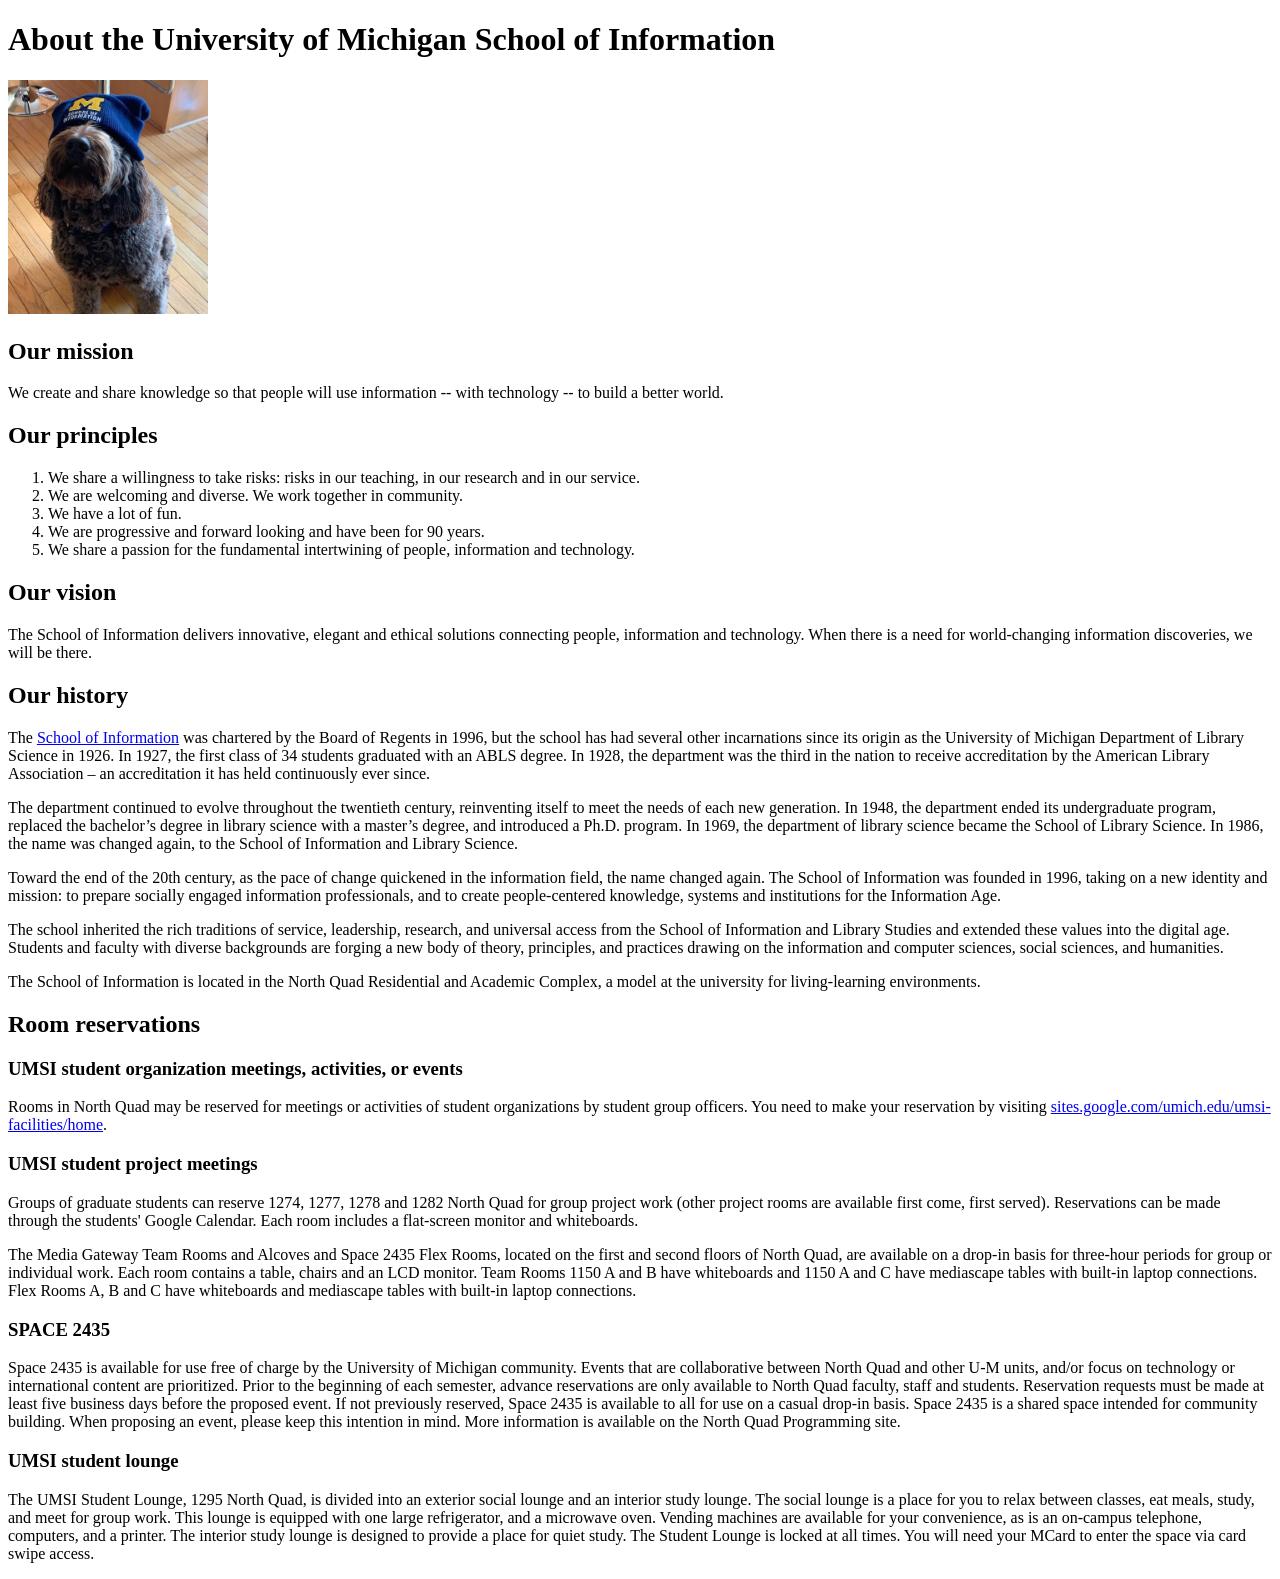
<file: index.html>
<!DOCTYPE html>
<html lang="en">
<head>
  <meta charset="UTF-8">
  <meta name="viewport" content="width=deviceWidth, initial-scale=1.0">
  <!-- Word wrap found in the edit menu. Used option / alt Z to trigger it. Makes everything fit the size of the screen -->
  <title>University of Michigan</title>
</head>
<body>
  
</body>
</html>

    <h1>About the University of Michigan School of Information</h1>
    <!-- Set image width to 200 for accessibility -->
    <!-- add comments with cmd+/ -->
    <img src="images/class_logo.png" width="200" alt="The Best Little Guy">

      <h2>Our mission</h2>
        <p>We create and share knowledge so that people will use information -- with technology -- to build a better world.</p>

      <h2>Our principles</h2>
        <ol>
          <li>We share a willingness to take risks: risks in our teaching, in our research and in our service.</li>
          <li>We are welcoming and diverse. We work together in community.</li>
          <li>We have a lot of fun.</li>
          <li>We are progressive and forward looking and have been for 90 years.</li>
          <li>We share a passion for the fundamental intertwining of people, information and technology.</li>
        </ol>

      <h2>Our vision</h2>
        <p>The School of Information delivers innovative, elegant and ethical solutions connecting people, information and technology. When there is a need for world-changing information discoveries, we will be there.</p>

      <h2>Our history</h2>
        <p>The <a href="https://www.si.umich.edu/">School of Information</a> was chartered by the Board of Regents in 1996, but the school has had several other incarnations since its origin as the University of Michigan Department of Library Science in 1926. In 1927, the first class of 34 students graduated with an ABLS degree. In 1928, the department was the third in the nation to receive accreditation by the American Library Association – an accreditation it has held continuously ever since.</p>

        <p>The department continued to evolve throughout the twentieth century, reinventing itself to meet the needs of each new generation.  In 1948, the department ended its undergraduate program, replaced the bachelor’s degree in library science with a master’s degree, and introduced a Ph.D. program. In 1969, the department of library science became the School of Library Science. In 1986, the name was changed again, to the School of Information and Library Science.</p>

        <p>Toward the end of the 20th century, as the pace of change quickened in the information field, the name changed again. The School of Information was founded in 1996, taking on a new identity and mission: to prepare socially engaged information professionals, and to create people-centered knowledge, systems and institutions for the Information Age.</p>

        <p>The school inherited the rich traditions of service, leadership, research, and universal access from the School of Information and Library Studies and extended these values into the digital age. Students and faculty with diverse backgrounds are forging a new body of theory, principles, and practices drawing on the information and computer sciences, social sciences, and humanities.</p>

        <p>The School of Information is located in the North Quad Residential and Academic Complex, a model at the university for living-learning environments.</p>

      <h2>Room reservations</h2>
        <h3>UMSI student organization meetings, activities, or events</h3>
          <p>Rooms in North Quad may be reserved for meetings or activities of student organizations by student group officers. You need to make your reservation by visiting <a href="sites.google.com/umich.edu/umsi-facilities/home">sites.google.com/umich.edu/umsi-facilities/home</a>.</p>

        <h3>UMSI student project meetings</h3>
          <p>Groups of graduate students can reserve 1274, 1277, 1278 and 1282 North Quad for group project work (other project rooms are available first come, first served). Reservations can be made through the students' Google Calendar. Each room includes a flat-screen monitor and whiteboards.</p>

          <p>The Media Gateway Team Rooms and Alcoves and Space 2435 Flex Rooms, located on the first and second floors of North Quad, are available on a drop-in basis for three-hour periods for group or individual work.  Each room contains a table, chairs and an LCD monitor.  Team Rooms 1150 A and B have whiteboards and 1150 A and C have mediascape tables with built-in laptop connections.  Flex Rooms A, B and C have whiteboards and mediascape tables with built-in laptop connections.</p>

        <h3>SPACE 2435</h3>
          <p>Space 2435 is available for use free of charge by the University of Michigan community. Events that are collaborative between North Quad and other U-M units, and/or focus on technology or international content are prioritized. Prior to the beginning of each semester, advance reservations are only available to North Quad faculty, staff and students. Reservation requests must be made at least five business days before the proposed event. If not previously reserved, Space 2435 is available to all for use on a casual drop-in basis. Space 2435 is a shared space intended for community building. When proposing an event, please keep this intention in mind. More information is available on the North Quad Programming site.</p>

        <h3>UMSI student lounge</h3>
          <p>The UMSI Student Lounge, 1295 North Quad, is divided into an exterior social lounge and an interior study lounge. The social lounge is a place for you to relax between classes, eat meals, study, and meet for group work. This lounge is equipped with one large refrigerator, and a microwave oven. Vending machines are available for your convenience, as is an on-campus telephone, computers, and a printer. The interior study lounge is designed to provide a place for quiet study. The Student Lounge is locked at all times. You will need your MCard to enter the space via card swipe access.</p>
</file>
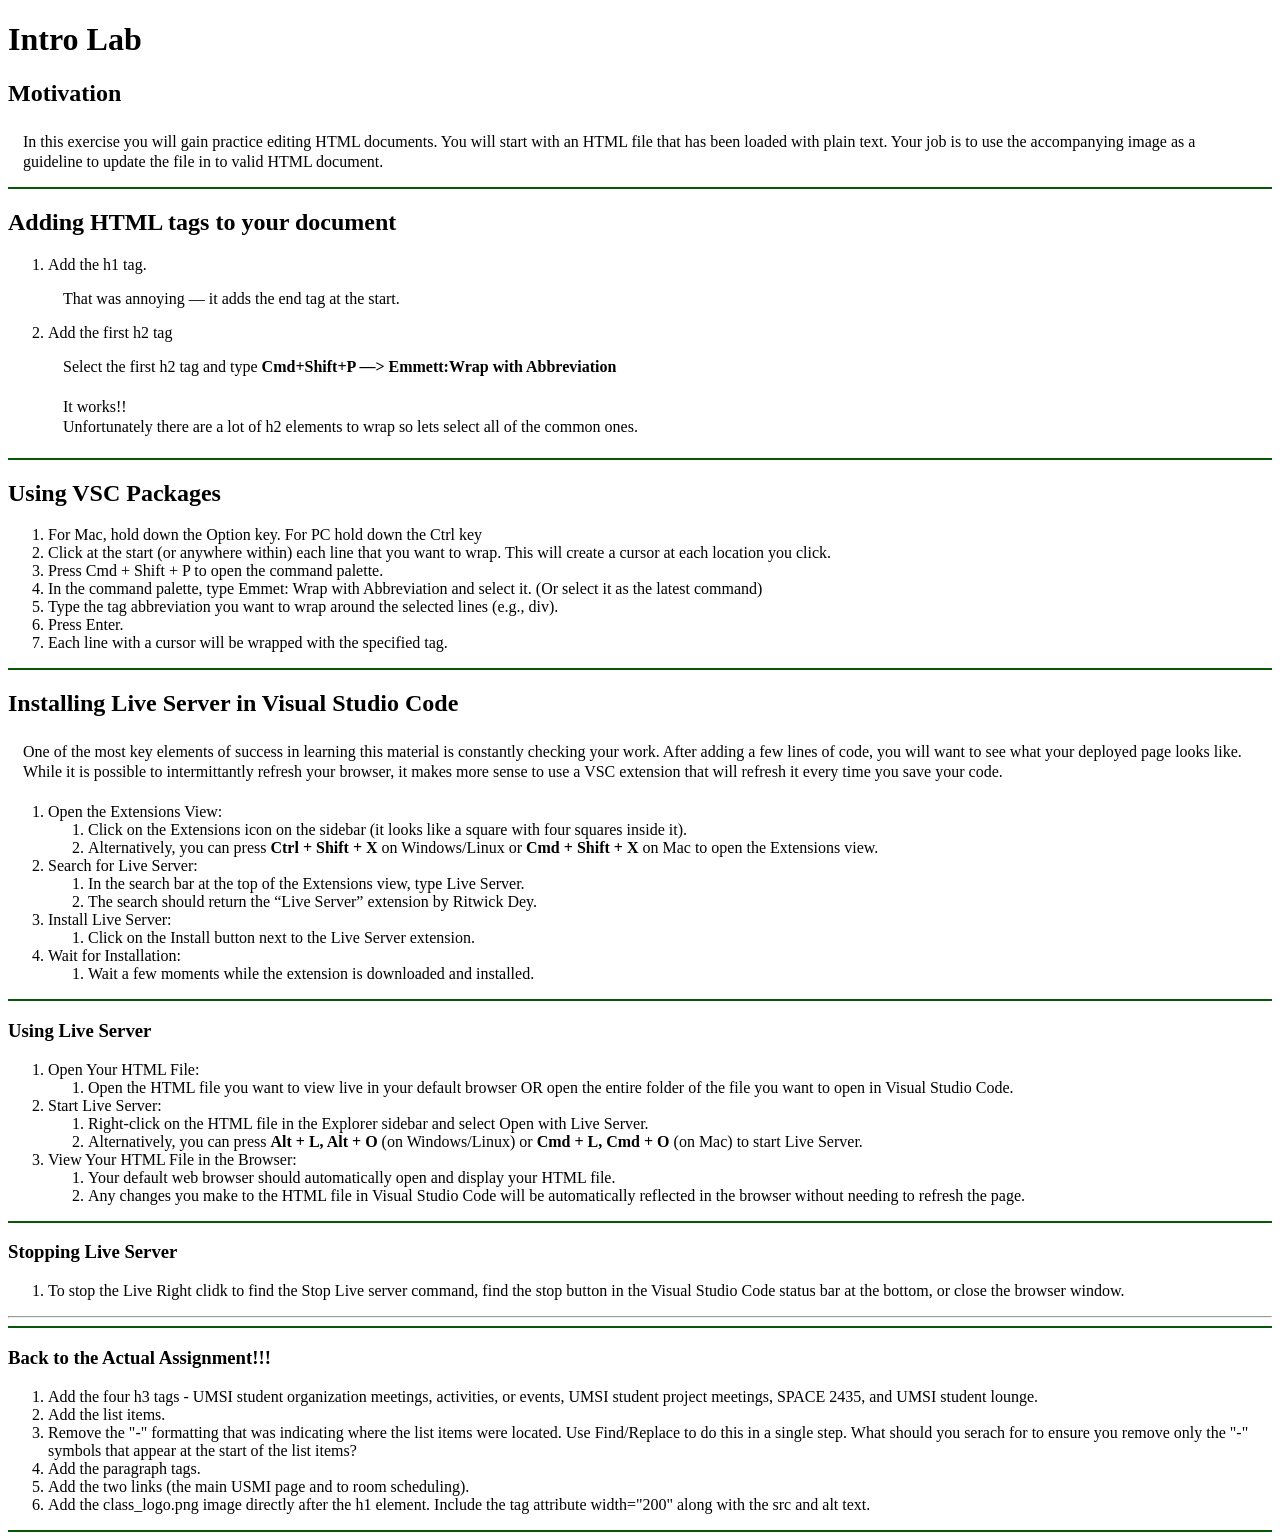
<file: instructions.html>
<!DOCTYPE html>
<html lang="en">
<head>
    <meta charset="UTF-8">
    <meta name="viewport" content="width=device-width, initial-scale=1.0">
    <link rel="stylesheet" href = "css/instructions.css">
    <link rel="icon" href="images/class_logo.png" type="image/png">
    <title>Visual Studio Code practice with HTML tags</title>
</head>
<body>
    
</body>
</html>
<h1>Intro Lab</h1>
<main>
    <section>
        <h2>Motivation</h2>
        <p>In this exercise you will gain practice editing HTML documents.  You will start with an HTML file that has been loaded with plain text.  Your job is to use the accompanying image as a guideline to update the file in to valid HTML document.</p>
    </section>
    <section>
        <h2>Adding HTML tags to your document</h2>
        <ol>
        <li>Add the h1 tag.
        <p>That was annoying — it adds the end tag at the start.</p>
        </li>
        <li>Add the first h2 tag<p>Select the first h2 tag and type <code>Cmd+Shift+P —> Emmett:Wrap with Abbreviation</code></p>
        <p>It works!!<br>

        Unfortunately there are a lot of h2 elements to wrap so lets select all of the common ones.</p>
        </li>
    </ol>
    </section>
    <section>
        <h2>Using VSC Packages</h2>
        <ol>
            <li>For Mac, hold down the Option key. For PC hold down the Ctrl key</li>

            <li>Click at the start (or anywhere within) each line that you want to wrap. This will create a cursor at each location you click.</li>

            <li>Press Cmd + Shift + P to open the command palette.</li>
            <li>In the command palette, type Emmet: Wrap with Abbreviation and select it. (Or select it as the latest command)</li>
            <li>Type the tag abbreviation you want to wrap around the selected lines (e.g., div).</li>
            <li>Press Enter.</li>
            <li>Each line with a cursor will be wrapped with the specified tag.</li>
        </ol>
    </section>

    <section>
    <h2>Installing Live Server in Visual Studio Code</h2>
        <p>One of the most key elements of success in learning this material is constantly checking your work.  After adding a few lines of code, you will want to see what your <span>deployed page</span> looks like.  While it is possible to intermittantly refresh your browser, it makes more sense to use a VSC extension that will refresh it every time you save your code. </p>
        <ol>
            <li>Open the Extensions View:
                <ol>
                    <li>Click on the Extensions icon on the sidebar (it looks like a square with four squares inside it).</li>
                    <li>Alternatively, you can press <code>Ctrl + Shift + X</code> on Windows/Linux or <code>Cmd + Shift + X</code> on Mac to open the Extensions view.</li>
                </ol>
            </li>
            <li>Search for Live Server:
                <ol>
                    <li>In the search bar at the top of the Extensions view, type Live Server.</li>
                    <li>The search should return the “Live Server” extension by Ritwick Dey.</li>
                </ol>
            </li>
            <li>Install Live Server:
            <ol>
                <li>Click on the Install button next to the Live Server extension.</li>
            </ol>
            <li>Wait for Installation:
            <ol>
                <li>Wait a few moments while the extension is downloaded and installed.</li>
            </ol>
        </ol>

    </section>
    <section>
    <h3>Using Live Server</h3>
    <ol>
        <li>Open Your HTML File:
        <ol>
            <li>Open the HTML file you want to view live in your default browser OR open the entire folder of the file you want to open in Visual Studio Code.</li>
            </ol>
        </li>
        <li>Start Live Server:
        <ol>
            <li>Right-click on the HTML file in the Explorer sidebar and select Open with Live Server.</li>
            <li>Alternatively, you can press <code>Alt + L, Alt + O</code> (on Windows/Linux) or <code>Cmd + L, Cmd + O</code> (on Mac) to start Live Server.</li>
        </ol>
        </li>
        <li>View Your HTML File in the Browser:
        <ol>
            <li>Your default web browser should automatically open and display your HTML file.</li>
            <li>Any changes you make to the HTML file in Visual Studio Code will be automatically reflected in the browser without needing to refresh the page.</li>

            </ol>
        </li>
    </ol>
</section>
<section>
    <h3>Stopping Live Server</h3>
        <ol>
        <li>To stop the Live Right clidk to find the Stop Live server command, find the stop button in the Visual Studio Code status bar at the bottom, or close the browser window.</li>
        </ol>
        <hr>
    </section>

    <section>
        <h3>Back to the Actual Assignment!!!</h3>
        <ol>
            <li>Add the four h3 tags -  UMSI student organization meetings, activities, or events, UMSI student project meetings, SPACE 2435, and UMSI student lounge. </li>
            <li>Add the list items.</li>
            <li>Remove the "-" formatting that was indicating where the list items were located.  Use Find/Replace to do this in a single step.  What should you serach for to ensure you remove only the "-" symbols that appear at the start of the list items?</li>
            <li>Add the paragraph tags.</li>
            <li>Add the two links (the main USMI page and to room scheduling).</li>
            <li>Add the class_logo.png image directly after the h1 element. Include the tag attribute width="200" along with the src and alt text.</li>

        </ol>
    </section>
</file>
<file: css/instructions.css>
p{
    line-height: 1.25;
    margin: 10px;
    padding:5px;
}
code{
    font-weight: bolder;
    font-family: Consolas, 'Lucida Sans';
}

section{
    border-bottom: 2px solid rgb(8, 88, 8);

}
</file>
